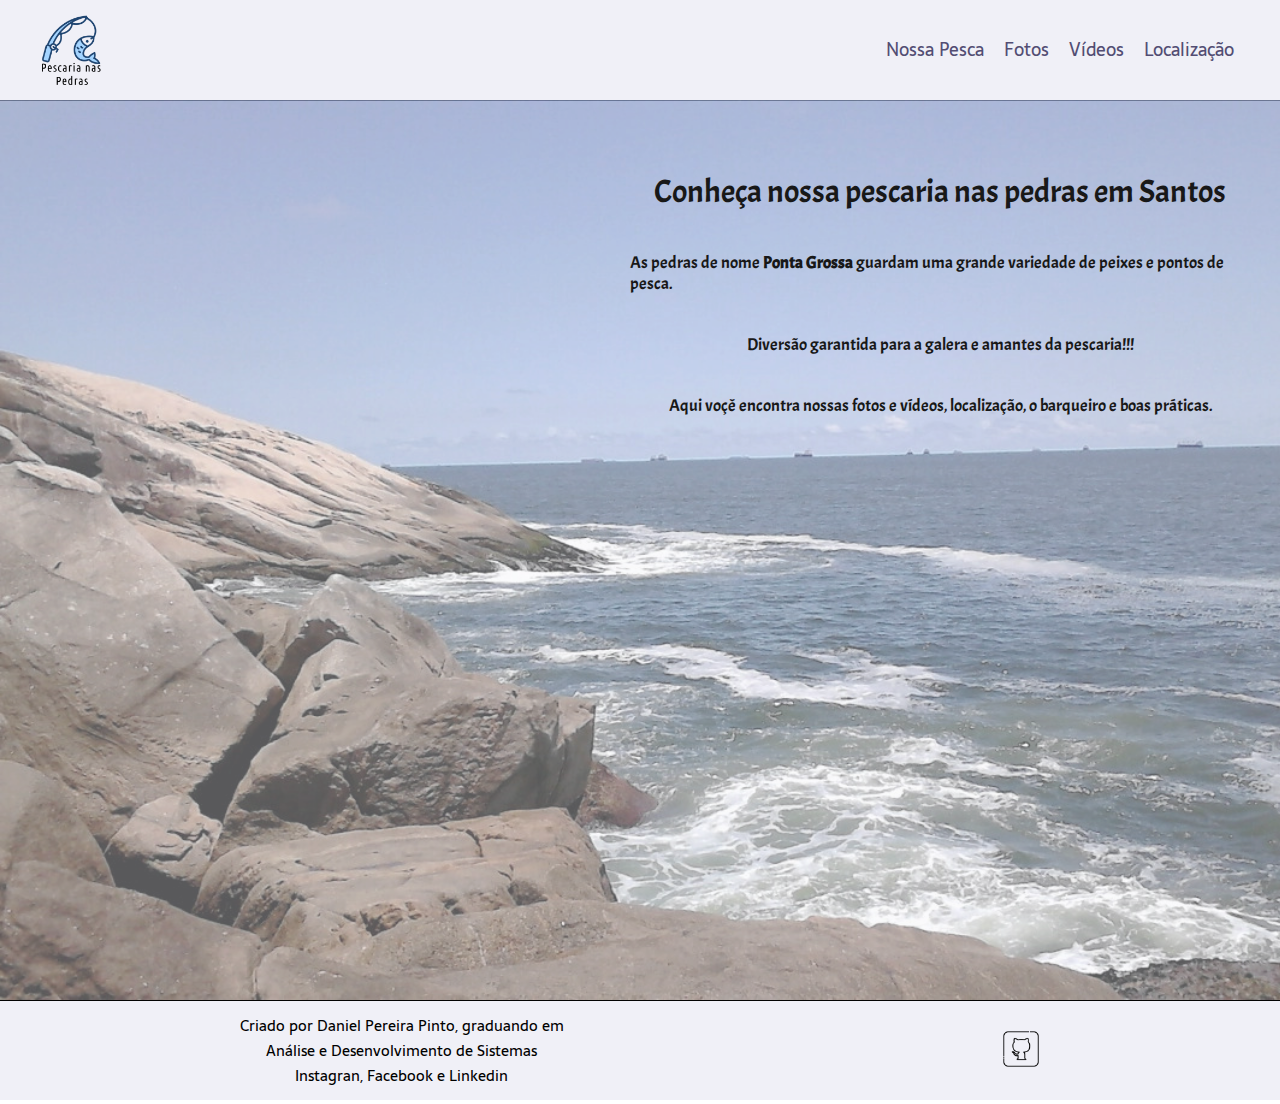
<file: index.html>
<!DOCTYPE html>
<html lang="pt-BR">
<head>
    <meta charset="UTF-8">
    <meta http-equiv="X-UA-Compatible" content="IE=edge">
    <meta name="viewport" content="width=device-width, initial-scale=1.0">
    <meta name="description" content="Praticando HTML, CSS e JavaScript."/>
    <link rel="icon" href="header/icone-principal.png">
    <link href="https://fonts.googleapis.com/icon?family=Material+Icons" rel="stylesheet">
    <link rel="stylesheet" href="style.css">
    <link rel="stylesheet" href="header/style-header.css">
    <title>Pescaria nas Pedras em Santos</title>
</head>
<body>
    <header class="header">
        <img class="header__icone" src="header/icone-principal-titulo.png" alt="icone principal">
        <nav class="header__nav">
            <input type="checkbox" id="check">
		    <label for="check" class="checkbtn">
			    <i class="material-icons" style="font-size:36px">menu</i>
		    </label>
            <ul class="nav__ul">    
                <li class="nav__li"><a class="nav__a" href="nossa_pesca/index.html">Nossa Pesca</a></li>
                <li class="nav__li"><a class="nav__a" href="fotos/fotos.html">Fotos</a></li>
                <li class="nav__li"><a class="nav__a" href="videos/videos.html">Vídeos</a></li>
                <li class="nav__li"><a class="nav__a" href="localizacao/localizacao.html">Localização</a></li>
            </ul>    
        </nav>
    </header>
    <main class="main">
        <div class="main__div">
            <h1 class="main__h1">Conheça nossa pescaria nas pedras em Santos</h1> 
            <h3 class="main__h3">As pedras de nome <strong> Ponta Grossa </strong>  guardam uma grande variedade de peixes e pontos de pesca.</h3>
            <h3 class="main__h3">Diversão garantida para a galera e amantes da pescaria!!!</h3>
            <h3 class="main__h3">Aqui voçê encontra nossas fotos e vídeos, localização, o barqueiro e boas práticas.</h3>
        </div>
    </main>
    <footer>
        <iframe class="iframe__footer" src="footer/footer.html" frameborder="0"></iframe>
    </footer>
</body>
</html>
</file>
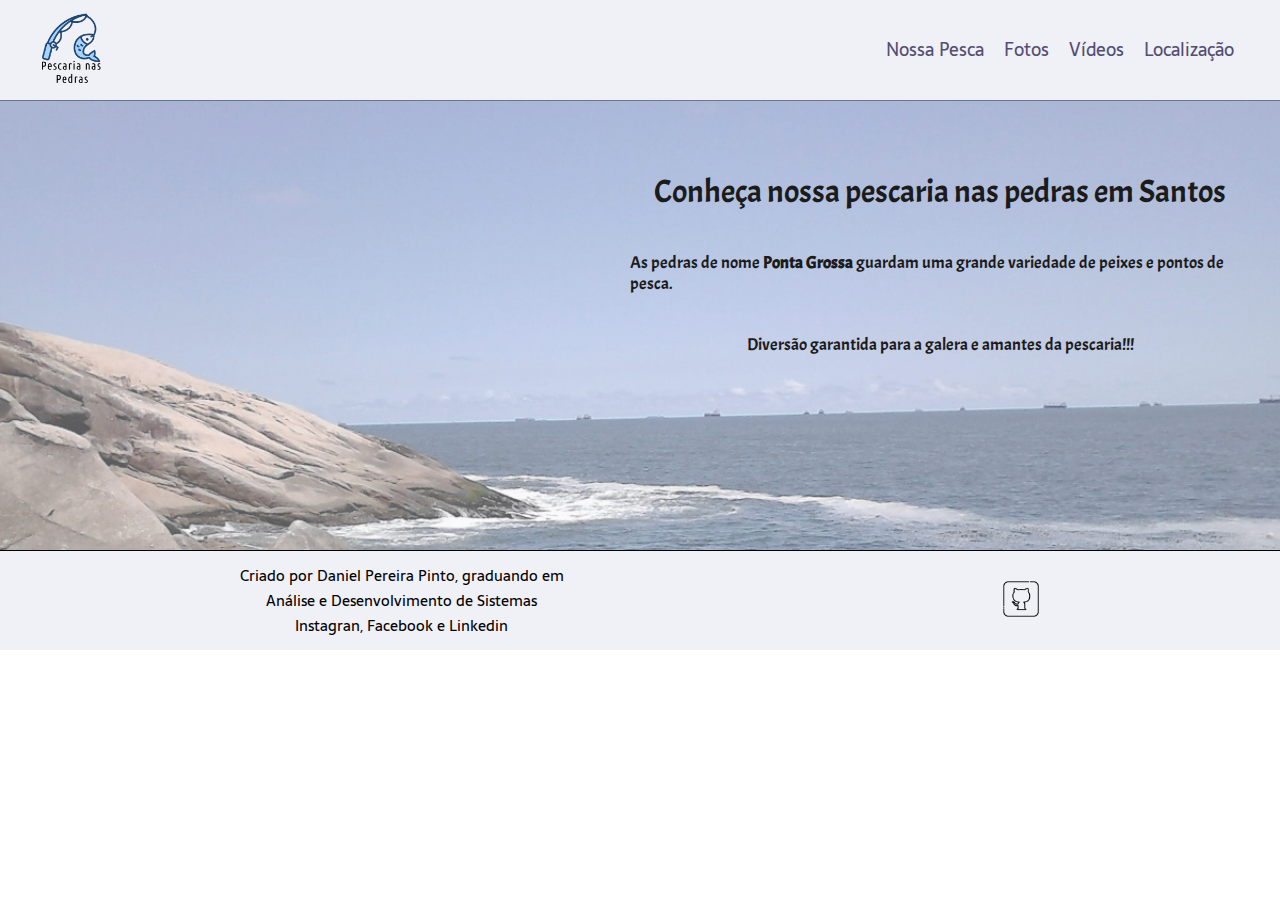
<file: index/index.html>
<!DOCTYPE html>
<html lang="pt-BR">
<head>
    <meta charset="UTF-8">
    <meta http-equiv="X-UA-Compatible" content="IE=edge">
    <meta name="viewport" content="width=device-width, initial-scale=1.0">
    <meta name="description" content="Praticando HTML, CSS e JavaScript."/>
    <link rel="icon" href="../header/icone_principal.png">
    <link href="https://fonts.googleapis.com/icon?family=Material+Icons" rel="stylesheet">
    <link rel="stylesheet" href="style.css">
    <link rel="stylesheet" href="../header/style_header.css">
    <title>Pescaria nas Pedras em Santos</title>
</head>
<body>
    <header class="header">
        <a href="index.html" target="_parent">
            <img class="header__icone" src="../header/icone_principal_titulo.png" alt="icone principal">
        </a>
        <nav class="header__nav">
            <input type="checkbox" id="check">
		    <label for="check" class="checkbtn">
			    <i class="material-icons" style="font-size:36px">menu</i>
		    </label>
            <ul>    
                <li><a class="nav__a" href="../nossa_pesca/index.html">Nossa Pesca</a></li>
                <li><a class="nav__a" href="../fotos/fotos.html">Fotos</a></li>
                <li><a class="nav__a" href="../videos/videos.html">Vídeos</a></li>
                <li><a class="nav__a" href="../localizacao/localizacao.html">Localização</a></li>
            </ul>    
        </nav>
    </header>
    <main class="main">
        <div class="main__div">
            <h1 class="main__h1">Conheça nossa pescaria nas pedras em Santos</h1> 
            <h3 class="main__h3">As pedras de nome <strong> Ponta Grossa </strong> guardam uma grande variedade de peixes e pontos de pesca.</h3>
            <h3 class="main__h3">Diversão garantida para a galera e amantes da pescaria!!!</h3>
        </div>
    </main>
    <footer>
        <iframe class="iframe__footer" src="../footer/footer.html" frameborder="0"></iframe>
    </footer>
</body>
</html>
</file>
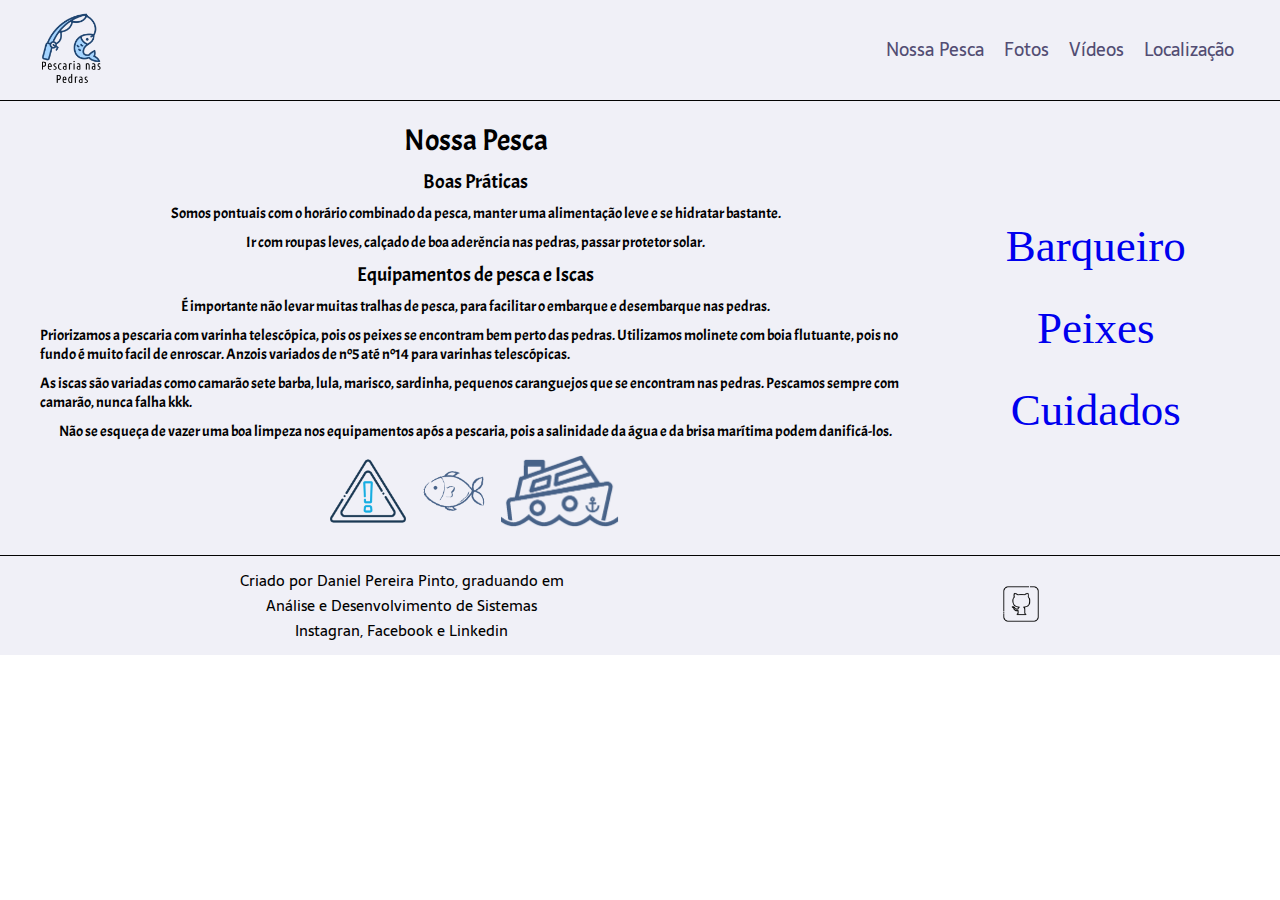
<file: nossa_pesca/index.html>
<!DOCTYPE html>
<html lang="pt-BR">
<head>
    <meta charset="UTF-8">
    <meta http-equiv="X-UA-Compatible" content="IE=edge">
    <meta name="viewport" content="width=device-width, initial-scale=1.0">
    <meta name="description" content="Apresentação da Pescaria."/>
    <link rel="icon" href="../header/icone-principal.png">
    <link href="https://fonts.googleapis.com/icon?family=Material+Icons" rel="stylesheet">
    <link rel="stylesheet" href="../header/style-header.css">
    <link rel="stylesheet" href="style.css">
    <title>Nossa Pesca</title>
</head>
<body>
    <header class="header">
        <a href="../index.html" target="_parent">
            <img class="header__icone" src="../header/icone-principal-titulo.png" alt="icone principal">
        </a>
        <nav class="header__nav">
            <input type="checkbox" id="check">
		    <label for="check" class="checkbtn">
			    <i class="material-icons" style="font-size:36px">menu</i>
		    </label>
            <ul class="nav__ul">    
                <li class="nav__li"><a class="nav__a" href="../nossa_pesca/index.html">Nossa Pesca</a></li>
                <li class="nav__li"><a class="nav__a" href="../fotos/fotos.html">Fotos</a></li>
                <li class="nav__li"><a class="nav__a" href="../videos/videos.html">Vídeos</a></li>
                <li class="nav__li"><a class="nav__a" href="../localizacao/localizacao.html">Localização</a></li>
            </ul>    
        </nav>
    </header>
    <main class="main">
        <section class="section__first"> 
            <a class="section__first--a" href="../nossa_pesca/barqueiro/barqueiro.html" target="_parent">Barqueiro</a>
            <a class="section__first--a" href="../nossa_pesca/peixes/peixes.html">Peixes</a>
            <a class="section__first--a" href="../nossa_pesca/cuidados/cuidados.html">Cuidados</a>
        </section>
        <section class="section__second">
            <h1 class="section__h1">Nossa Pesca</h1>
            <h3 class="section__h3">Boas Práticas</h3>
            <p class="p">Somos pontuais com o horário combinado da pesca,  manter uma alimentação leve e se hidratar bastante.</p>
            <p class="p">Ir com roupas leves, calçado de boa aderência nas pedras, passar protetor solar.</p>
            <h3 class="section__h3">Equipamentos de pesca e Iscas</h3>
            <p class="p">É importante não levar muitas tralhas de pesca, para facilitar o embarque e desembarque nas pedras.</p>
            <p class="p">Priorizamos a pescaria com varinha telescópica, pois os peixes se encontram bem perto das pedras. Utilizamos molinete com boia flutuante, pois no fundo é muito facil de enroscar. Anzois variados de nº5 até nº14 para varinhas telescópicas.</p>
            <p class="p">As iscas são variadas como camarão sete barba, lula, marisco, sardinha, pequenos caranguejos que se encontram nas pedras. Pescamos sempre com camarão, nunca falha kkk.</p>
            <p class="p">Não se esqueça de vazer uma boa limpeza nos equipamentos após a pescaria, pois a salinidade da água e da brisa marítima podem danificá-los. </p>
            <div class="section__second--img">
                <img class="img" src="alerta.png" alt="">
                <img class="img" src="peixe.png" alt="">
                <img class="img" src="barco.png" alt=""> 
            </div>
        </section>
    </main>
    <footer>
        <iframe class="iframe__footer" src="../footer/footer.html" frameborder="0"></iframe>
    </footer>
</body>
</html>
</file>
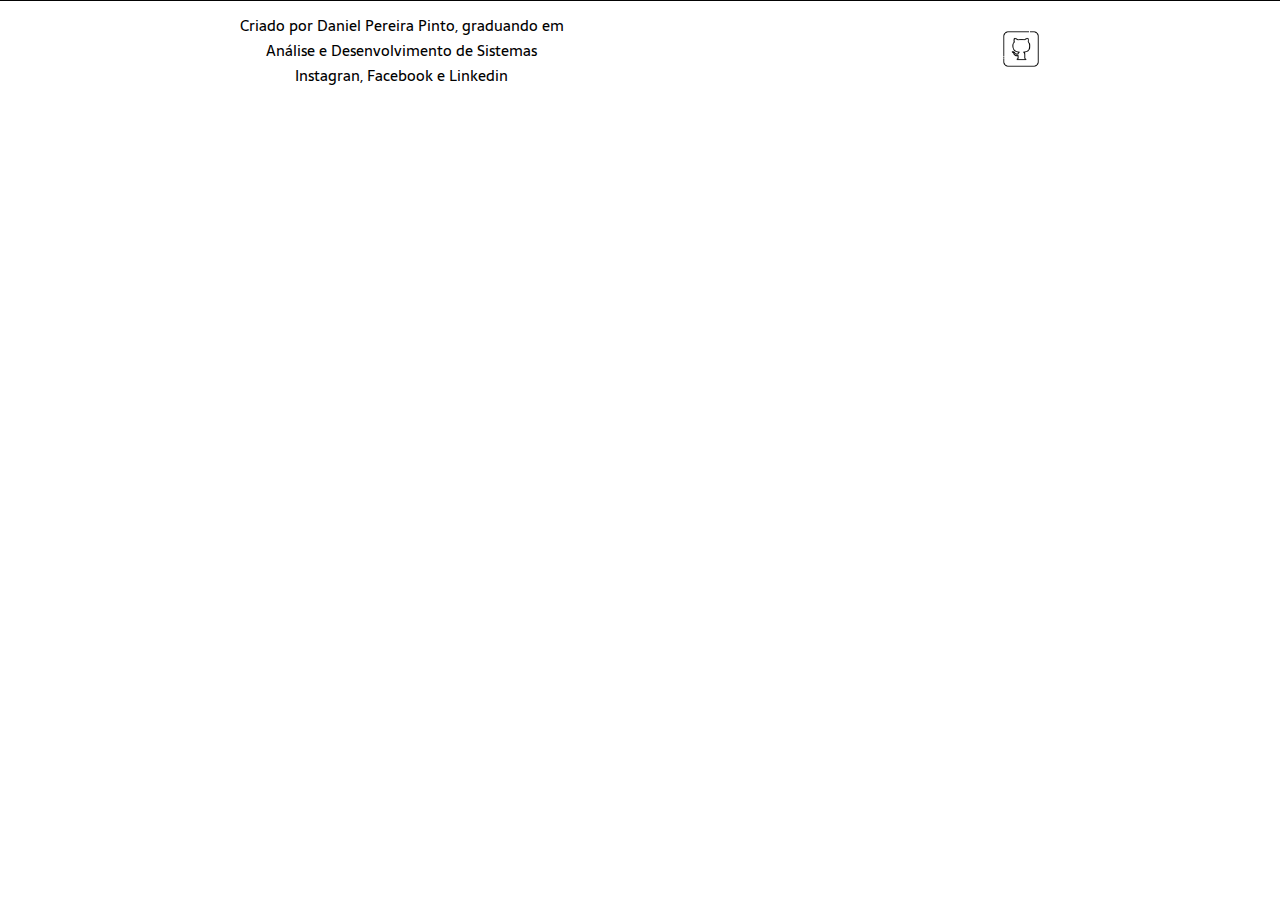
<file: footer/footer.html>
<!DOCTYPE html>
<html lang="pt-BR">
<head>
    <meta charset="UTF-8">
    <meta http-equiv="X-UA-Compatible" content="IE=edge">
    <meta name="viewport" content="width=device-width, initial-scale=1.0">
    <meta name="description" content="Rodapé"/>
    <title>Footer</title>
    <style>
        @import url('https://fonts.googleapis.com/css2?family=Righteous&family=Sarala&display=swap');
        *{
            box-sizing: border-box;
            margin: 0;
            padding: 0;
            text-decoration: none;
        }
        .footer__p, .footer__p--a{
            font-family: 'Sarala', sans-serif;
            font-weight: 400;
            font-size: 15px;
        }
        .footer { 
            align-items: center;
            border-top: 0.4px solid #030303;
            display: flex;
            flex-direction: row;
            height: 100px;
            justify-content: space-around;
            padding: 21px;
            width: 100%;
        }
        .footer__div {
            align-items: center;
            display: flex;
            flex-direction: column;
        }
        .footer__p--a{
            color: #000000;
        }
        .footer__icone {
            height: 40px;
        }
        @media (max-width:782px){
            .footer__icone {
                height: 30px;
            }
            .footer__p, .footer__p--a{
                font-size: 12px;
            }
        }
        @media (max-width:634px){
            .footer__p{
                display: flex;
                flex-wrap: wrap;   
            }
        }
        @media (max-width:400px){
            .footer__p, .footer__p--a{
                font-size: 12px;
            }
        }
        @media (max-width:367px){
            .footer__p{
                display: none;
            }
            .footer{
                padding: 15px 5px 15px 5px;
            }
        }
    </style>
</head>
<body class="body">
    <footer class="footer">
        <div class="footer__div">
            <p class="footer__p">Criado por Daniel Pereira Pinto, graduando em</p>
            <p class="footer__p">Análise e Desenvolvimento de Sistemas</p>
            <p class="footer__p--a"><a class="footer__p--a" href="https://www.instagram.com/daniel.2p/" target="_blank">Instagran,</a> 
            <a class="footer__p--a" href="https://www.facebook.com/daniell2p" target="_blank">Facebook</a> e
            <a class="footer__p--a" href="https://www.linkedin.com/in/daniel-pereira-3b7007183/" target="_blank">Linkedin</a></p>
        </div> 
        <a href="https://github.com/DanielPereiraPinto" target="_blank">
            <img class="footer__icone" src="icone-github.png" alt="icone github">
        </a>
    </footer>
</body>
</html>
</file>
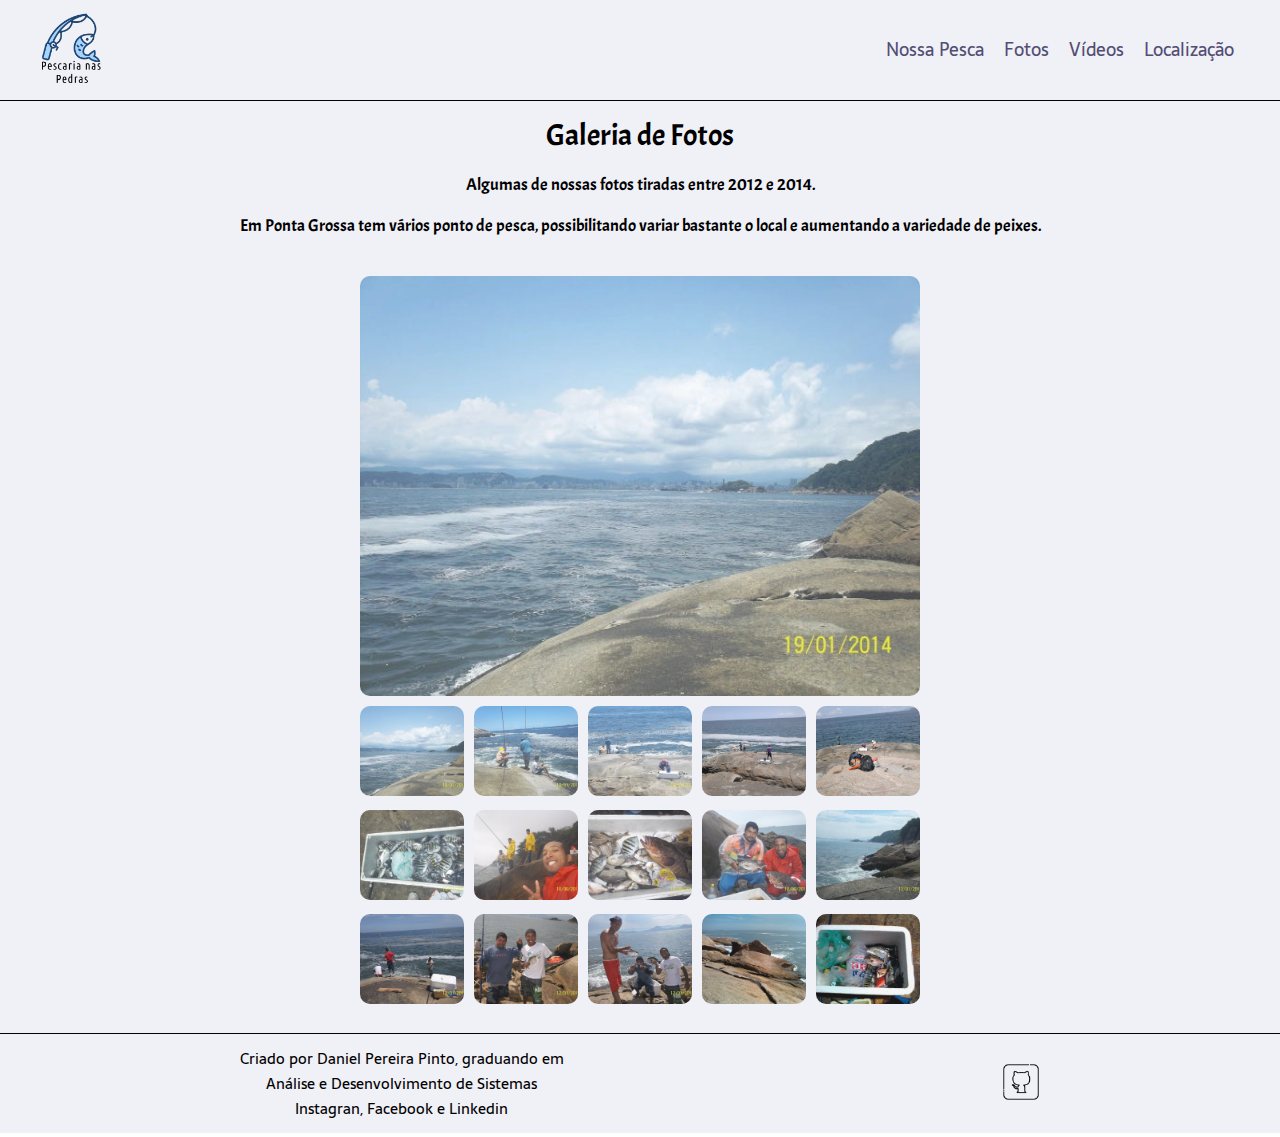
<file: fotos/fotos.html>
<!DOCTYPE html>
<html lang="pt-BR">
<head>
    <meta charset="UTF-8">
    <meta http-equiv="X-UA-Compatible" content="IE=edge">
    <meta name="viewport" content="width=device-width, initial-scale=1.0">
    <meta name="description" content="Fotos da Pescaria."/>
    <link rel="icon" href="../header/icone-principal.png">
    <link href="https://fonts.googleapis.com/icon?family=Material+Icons" rel="stylesheet">
    <link rel="stylesheet" href="style-fotos.css"/>
    <link rel="stylesheet" href="../header/style-header.css">
    <title>Fotos</title>
</head>
<body>
    <header class="header">
        <a href="../index.html" target="_parent">
            <img class="header__icone" src="../header/icone-principal-titulo.png" alt="icone principal">
        </a>
        <nav class="header__nav">
            <input type="checkbox" id="check">
		    <label for="check" class="checkbtn">
			    <i class="material-icons" style="font-size:36px">menu</i>
		    </label>
            <ul class="nav__ul">    
                <li class="nav__li"><a class="nav__a" href="../nossa_pesca/index.html">Nossa Pesca</a></li>
                <li class="nav__li"><a class="nav__a" href="../fotos/fotos.html">Fotos</a></li>
                <li class="nav__li"><a class="nav__a" href="../videos/videos.html">Vídeos</a></li>
                <li class="nav__li"><a class="nav__a" href="../localizacao/localizacao.html">Localização</a></li>
            </ul>    
        </nav>
    </header>
    <div class="container">
        <h1 class="h1">Galeria de Fotos</h1>
        <h5 class="h5">Algumas de nossas fotos tiradas entre 2012 e 2014.</h5>
        <h5 class="h5">Em Ponta Grossa tem vários ponto de pesca, possibilitando variar bastante o local e aumentando a variedade de peixes.</h5>
        <div class="container__gallery">
            <div class="gallery">
                <input type="radio" name="controls" id="c1" checked>
                <img src="../fotos/img/pedras01.jpg" id="i1" class="galleryImage"/>
                <input type="radio" name="controls" id="c2">
                <img src="../fotos/img/pedras02.jpg" id="i2" class="galleryImage"/>
                <input type="radio" name="controls" id="c3">
                <img src="../fotos/img/pedras03.jpg" id="i3" class="galleryImage"/>
                <input type="radio" name="controls" id="c5">
                <img src="../fotos/img/pedras05.jpg" id="i5" class="galleryImage"/>
                <input type="radio" name="controls" id="c6">
                <img src="../fotos/img/pedras06.jpg" id="i6" class="galleryImage"/>
                <input type="radio" name="controls" id="c7">
                <img src="../fotos/img/pedras07.jpg" id="i7" class="galleryImage"/>
                <input type="radio" name="controls" id="c8">
                <img src="../fotos/img/pedras08.jpg" id="i8" class="galleryImage"/>
                <input type="radio" name="controls" id="c10">
                <img src="../fotos/img/pedras10.jpg" id="i10" class="galleryImage"/>
                <input type="radio" name="controls" id="c11">
                <img src="../fotos/img/pedras11.jpg" id="i11" class="galleryImage"/>
                <input type="radio" name="controls" id="c12">
                <img src="../fotos/img/pedras12.jpg" id="i12" class="galleryImage"/>
                <input type="radio" name="controls" id="c13">
                <img src="../fotos/img/pedras13.jpg" id="i13" class="galleryImage"/>
                <input type="radio" name="controls" id="c14">
                <img src="../fotos/img/pedras14.jpg" id="i14" class="galleryImage"/>
                <input type="radio" name="controls" id="c15">
                <img src="../fotos/img/pedras15.jpg" id="i15" class="galleryImage"/>
                <input type="radio" name="controls" id="c16">
                <img src="../fotos/img/pedras16.jpg" id="i16" class="galleryImage"/>
                <input type="radio" name="controls" id="c17">
                <img src="../fotos/img/pedras17.jpg" id="i17" class="galleryImage"/>
            </div>
            <div class="thumbnails">
                <label class="thumbnailImage" for="c1">
                    <img src="../fotos/img/pedras01.jpg">
                </label>
                <label class="thumbnailImage" for="c2">
                    <img src="../fotos/img/pedras02.jpg">
                </label>
                <label class="thumbnailImage" for="c3">
                    <img src="../fotos/img/pedras03.jpg">
                </label>
                <label class="thumbnailImage" for="c5">
                    <img src="../fotos/img/pedras05.jpg">
                </label>
                <label class="thumbnailImage" for="c6">
                    <img src="../fotos/img/pedras06.jpg">
                </label>
            </div>    
            <div class="thumbnails">
                <label class="thumbnailImage" for="c7">
                    <img src="../fotos/img/pedras07.jpg">
                </label>
                <label class="thumbnailImage" for="c8">
                    <img src="../fotos/img/pedras08.jpg">
                </label>
                <label class="thumbnailImage" for="c10">
                    <img src="../fotos/img/pedras10.jpg">
                </label>
                <label class="thumbnailImage" for="c11">
                    <img src="../fotos/img/pedras11.jpg">
                </label>
                <label class="thumbnailImage" for="c12">
                    <img src="../fotos/img/pedras12.jpg">
                </label>
            </div>
            <div class="thumbnails">
                <label class="thumbnailImage" for="c13">
                    <img src="../fotos/img/pedras13.jpg">
                </label>
                <label class="thumbnailImage" for="c14">
                    <img src="../fotos/img/pedras14.jpg">
                </label>
                <label class="thumbnailImage" for="c15">
                    <img src="../fotos/img/pedras15.jpg">
                </label>
                <label class="thumbnailImage" for="c16">
                    <img src="../fotos/img/pedras16.jpg">
                </label>
                <label class="thumbnailImage" for="c17">
                    <img src="../fotos/img/pedras17.jpg">
                </label>
            </div>
        </div>
    </div>
    <footer>
        <iframe class="iframe__footer" src="../footer/footer.html" frameborder="0"></iframe>
    </footer>
</body>
</html>
</file>
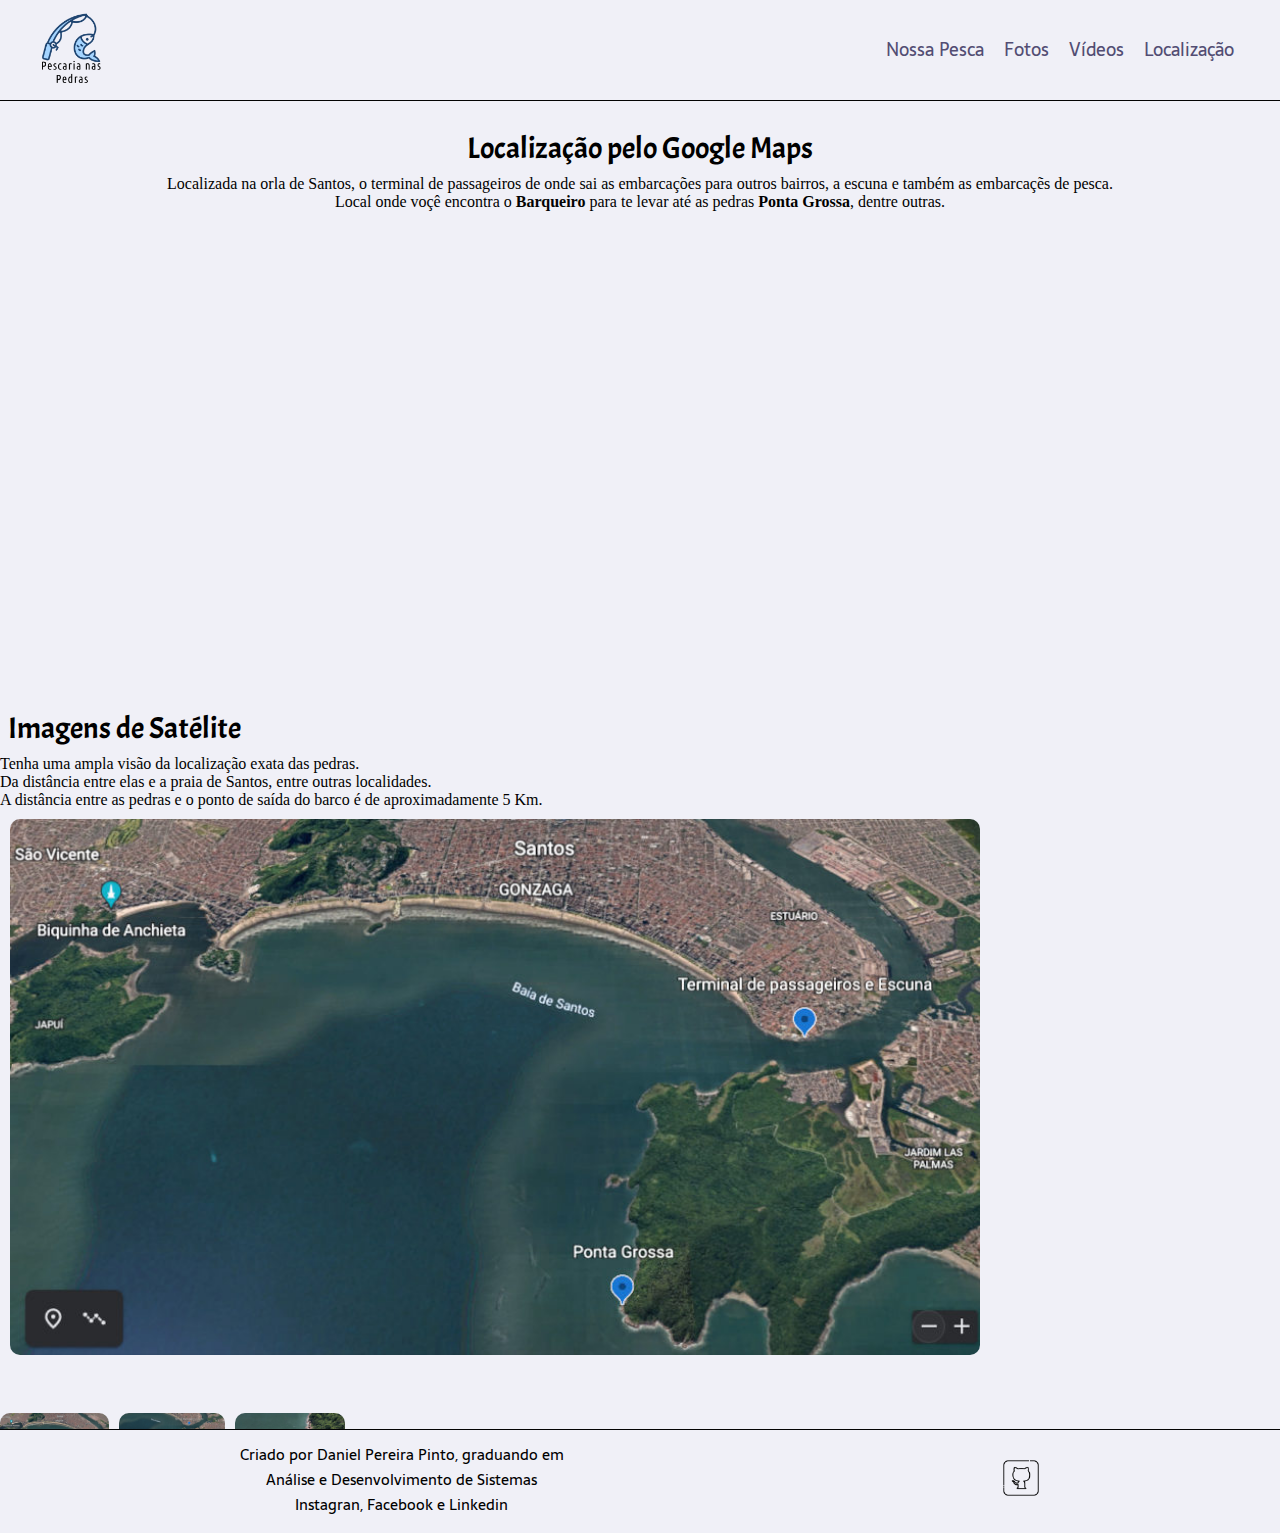
<file: localizacao/localizacao.html>
<!DOCTYPE html>
<html lang="pt-BR">
<head>
    <meta charset="UTF-8">
    <meta http-equiv="X-UA-Compatible" content="IE=edge">
    <meta name="viewport" content="width=device-width, initial-scale=1.0">
    <meta name="description" content="Localização da Pescaria."/>
    <link rel="icon" href="../header/icone-principal.png">
    <link href="https://fonts.googleapis.com/icon?family=Material+Icons" rel="stylesheet">
    <link rel="stylesheet" href="../header/style-header.css">
    <link rel="stylesheet" href="localiz-style.css">
    <title>Localização</title>
</head>
<body>
    <header class="header">
        <a href="../index.html" target="_parent">
            <img class="header__icone" src="../header/icone-principal-titulo.png" alt="icone principal">
        </a>
        <nav class="header__nav">
            <input type="checkbox" id="check">
		    <label for="check" class="checkbtn">
			    <i class="material-icons" style="font-size:36px">menu</i>
		    </label>
            <ul class="nav__ul">    
                <li class="nav__li"><a class="nav__a" href="../nossa_pesca/index.html">Nossa Pesca</a></li>
                <li class="nav__li"><a class="nav__a" href="../fotos/fotos.html">Fotos</a></li>
                <li class="nav__li"><a class="nav__a" href="../videos/videos.html">Vídeos</a></li>
                <li class="nav__li"><a class="nav__a" href="../localizacao/localizacao.html">Localização</a></li>
            </ul>    
        </nav>
    </header>
    <div class="maps">
        <h1 class="h1">Localização pelo Google Maps</h1>
        <p class="p">Localizada na orla de Santos, o terminal de passageiros de onde sai as embarcações para outros bairros, a escuna e também as embarcaçẽs de pesca.</p>
        <p class="p">Local onde voçê encontra o <a href="../nossa_pesca/index.html"><b>Barqueiro</b></a> para te levar até as pedras <b>Ponta Grossa</b>, dentre outras.</p>
        <iframe class="maps__iframe" src="https://www.google.com/maps/embed?pb=!4v1646691719037!6m8!1m7!1sZ3A7jN3lTZEbSV-WW6eNKA!2m2!1d-23.99135878742691!2d-46.3029300707026!3f172.53895172697548!4f-4.6949981034277215!5f0.7820865974627469" width="700" height="450" style="border: 0;" allowfullscreen="" loading="lazy"></iframe>
    </div>
    <div class="container">
        <div class="container__gallery">
            <h1 class="h1">Imagens de Satélite</h1>
            <p class="p">Tenha uma ampla visão da localização exata das pedras.</p> 
            <p class="p">Da distância entre elas e a praia de Santos, entre outras localidades.</p>
            <p class="p">A distância entre as pedras e o ponto de saída do barco é de aproximadamente 5 Km.</p>
            <div class="gallery">
                <input type="radio" name="controls" id="c1" checked>
                <img src="localização01.jpg" id="i1" class="galleryImage"/>
                <input type="radio" name="controls" id="c2">
                <img src="localização02.jpg" id="i2" class="galleryImage"/>
                <input type="radio" name="controls" id="c3">
                <img src="localização03.jpg" id="i3" class="galleryImage"/>
            </div>
            <div class="thumbnails">
                <label class="thumbnailImage" for="c1">
                    <img src="localização01.jpg">
                </label>
                <label class="thumbnailImage" for="c2">
                    <img src="localização02.jpg">
                </label>
                <label class="thumbnailImage" for="c3">
                    <img src="localização03.jpg">
                </label>
            </div> 
        </div>
    </div>
<footer>
    <iframe class="iframe__footer" src="../footer/footer.html" frameborder="0"></iframe>
</footer>
</body>
</html>
</file>
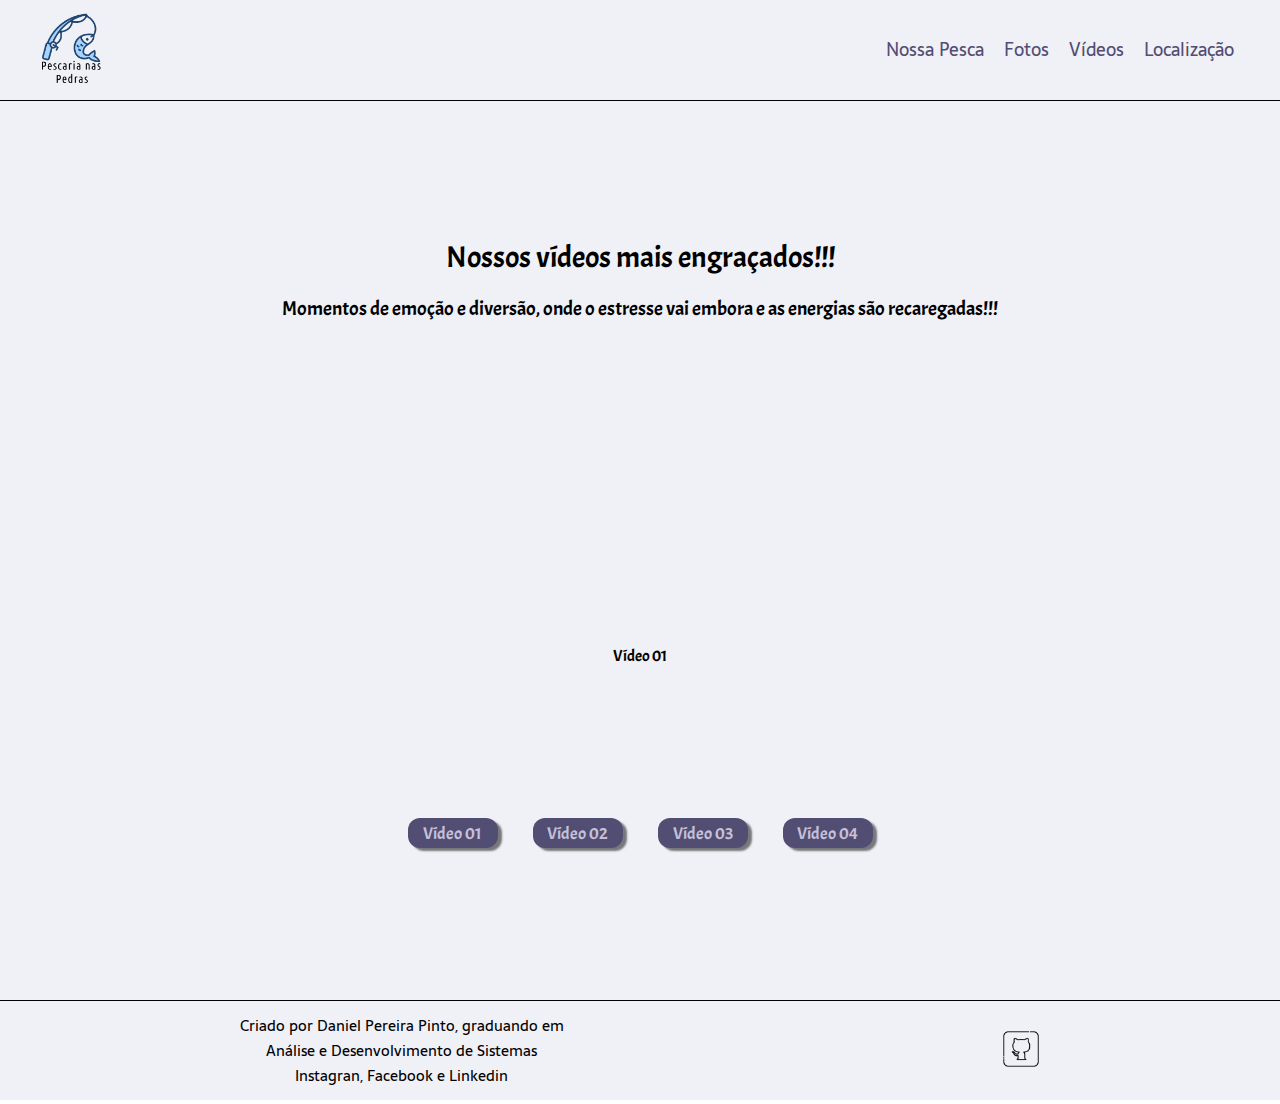
<file: videos/videos.html>
<!DOCTYPE html>
<html lang="pt-BR">
<head>
    <meta charset="UTF-8">
    <meta http-equiv="X-UA-Compatible" content="IE=edge">
    <meta name="viewport" content="width=device-width, initial-scale=1.0">
    <meta name="description" content="Videos da Pescaria."/>
    <link rel="icon" href="../header/icone-principal.png">
    <link href="https://fonts.googleapis.com/icon?family=Material+Icons" rel="stylesheet">
    <link rel="stylesheet" href="../header/style-header.css">
    <link rel="stylesheet" href="videos-style.css">
    <title>Videos</title>
</head>
<body>
    <header class="header">
        <a href="../index.html" target="_parent">
            <img class="header__icone" src="../header/icone-principal-titulo.png" alt="icone principal">
        </a>
        <nav class="header__nav">
            <input type="checkbox" id="check">
		    <label for="check" class="checkbtn">
			    <i class="material-icons" style="font-size:36px">menu</i>
		    </label>
            <ul class="nav__ul">    
                <li class="nav__li"><a class="nav__a" href="../nossa_pesca/index.html">Nossa Pesca</a></li>
                <li class="nav__li"><a class="nav__a" href="../fotos/fotos.html">Fotos</a></li>
                <li class="nav__li"><a class="nav__a" href="../videos/videos.html">Vídeos</a></li>
                <li class="nav__li"><a class="nav__a" href="../localizacao/localizacao.html">Localização</a></li>
            </ul>    
        </nav>
    </header>
    <main class="main">
        <section class="section__first">
            <h1 class="main__h1">Nossos vídeos mais engraçados!!!</h1>
            <h4 class="main__h4">Momentos de emoção e diversão, onde o estresse vai embora e as energias são recaregadas!!!</h4>
            <div class="video">
                <iframe class="video__iframe" width="560" height="315" src="https://www.youtube.com/embed/OixE2qB2s1U" title="YouTube video player" frameborder="0" allow="accelerometer; autoplay; clipboard-write; encrypted-media; gyroscope; picture-in-picture" allowfullscreen></iframe>
                <h4 class="title"> Vídeo 01</h4>
            </div>
        </section>
        <div class="section__second">
            <div class="video__list">
                <div class="vid">
                    <iframe class="iframe" width="560" height="315" src="https://www.youtube.com/embed/OixE2qB2s1U" title="YouTube video player" frameborder="0" allow="accelerometer; autoplay; clipboard-write; encrypted-media; gyroscope; picture-in-picture" allowfullscreen></iframe>
                    <button class="button">Vídeo 01</button>
                </div>
                <div class="vid">
                    <iframe class="iframe" width="560" height="315" src="https://www.youtube.com/embed/HBzM6EK1M5c" title="YouTube video player" frameborder="0"  allow="accelerometer; autoplay; clipboard-write; muted;encrypted-media; gyroscope; picture-in-picture" allowfullscreen></iframe>
                    <button class="button">Vídeo 02</button>
                </div>
                <div class="vid">
                    <iframe class="iframe" width="560" height="315" src="https://www.youtube.com/embed/Kp9xtolyuPM" title="YouTube video player" frameborder="0" allow="accelerometer; autoplay; clipboard-write; encrypted-media; gyroscope; picture-in-picture" allowfullscreen></iframe>
                    <button class="button">Vídeo 03</button>
                </div>
                <div class="vid">
                    <iframe class="iframe"  width="560" height="315" src="https://www.youtube.com/embed/iy8LOpzObvo" title="YouTube video player" frameborder="0" allow="accelerometer; autoplay; clipboard-write; encrypted-media; gyroscope; picture-in-picture" allowfullscreen></iframe>
                    <button class="button">Vídeo 04</button>
                </div>
            </div>
        </div>
    </main>
    <script>
        let listVideo = document.querySelectorAll('.video__list .vid');
        let mainVideo = document.querySelector('.section__first iframe');
        let title = document.querySelector('.section__first .title');
        listVideo.forEach (iframe =>{
            iframe.onclick = ()=>{
                listVideo.forEach(vid => vid.classList.remove('active'));
                iframe.classList.add('active');
                if(iframe.classList.contains('active')){
                    let src = iframe.children[0].getAttribute('src');
                    mainVideo.src = src;
                    let text = iframe.children[1].innerHTML;
                    title.innerHTML = text;
                };
            };
        });
    </script>
    <footer>
        <iframe class="iframe__footer" src="../footer/footer.html" frameborder="0"></iframe>
    </footer>
</body>
</html>
</file>
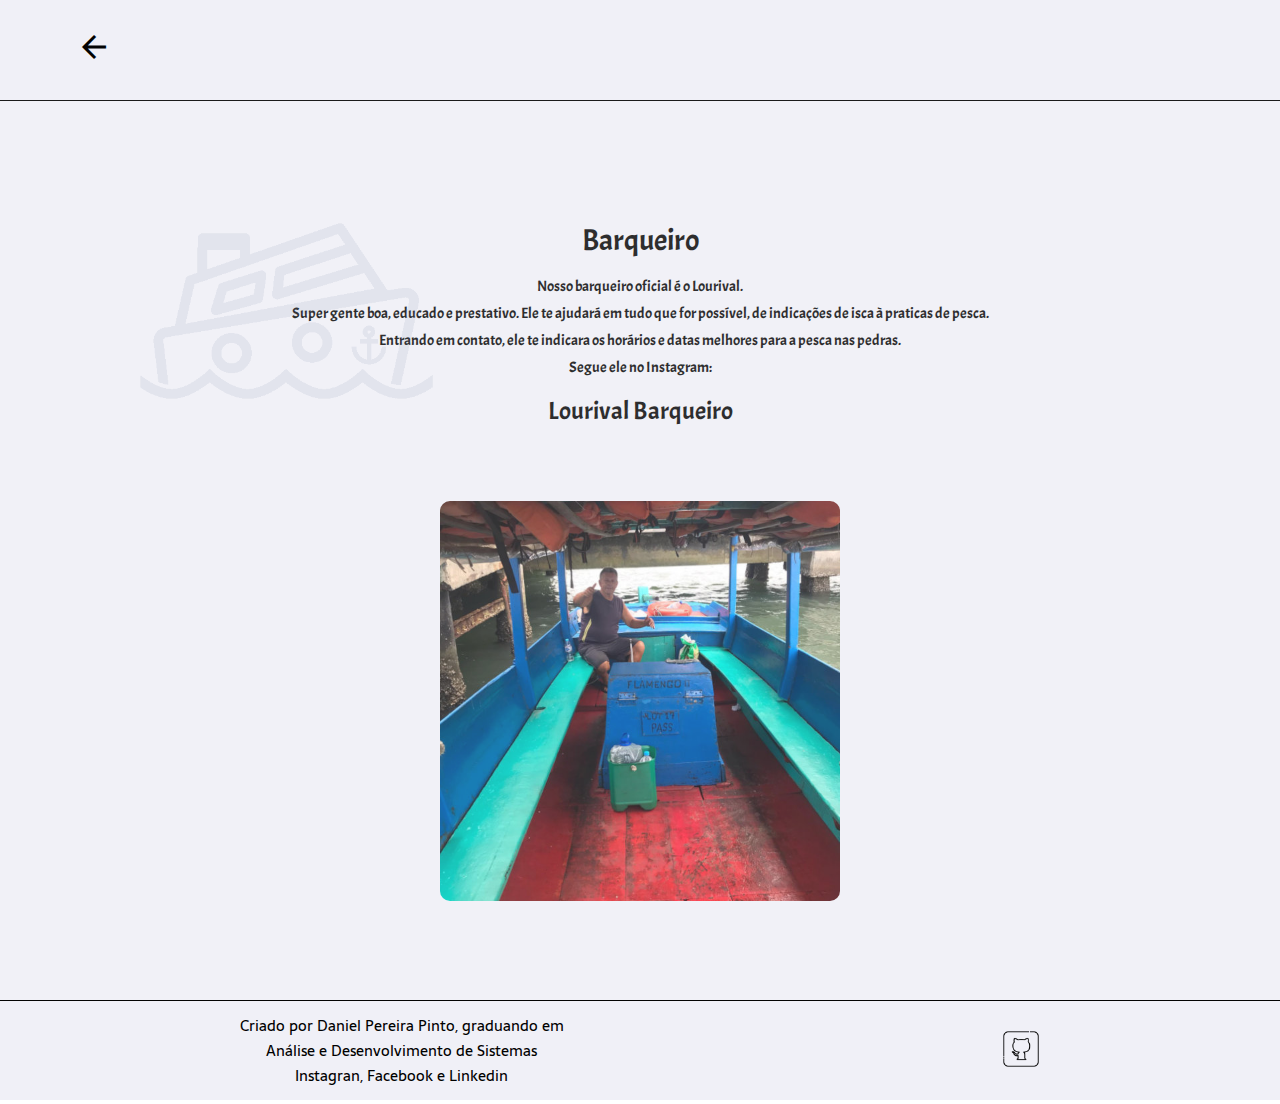
<file: nossa_pesca/barqueiro/barqueiro.html>
<!DOCTYPE html>
<html lang="pt-BR">
<head>
    <meta charset="UTF-8">
    <meta http-equiv="X-UA-Compatible" content="IE=edge">
    <meta name="viewport" content="width=device-width, initial-scale=1.0">
    <meta name="description" content="Informações sobre o barqueiro."/>
    <link href="https://fonts.googleapis.com/icon?family=Material+Icons" rel="stylesheet">
    <link rel="icon" href="../../header/icone-principal.png">
    <link rel="stylesheet" href="../../header/style-header.css">
    <link rel="stylesheet" href="barqueiro-style.css">
    <title>Barqueiro</title>
</head>
<body>
    <header class="header">
        <a class="header__a" href="../index.html">
            <i class="material-icons" style="font-size:36px">arrow_back</i>
        </a>
    </header>
    <main class="main">
        <div class="main__div">
            <h1 class="h1">Barqueiro</h1>
            <p class="p">Nosso barqueiro oficial é o Lourival.</p>
            <p class="p">Super gente boa, educado e prestativo. Ele te ajudará em tudo que for possível, de indicações de isca à praticas de pesca.</p>
            <p class="p">Entrando em contato, ele te indicara os horários e datas melhores para a pesca nas pedras.</p>
            <p class="p">Segue ele no Instagram:</p>
            <a class="main__div--a" href="https://www.instagram.com/barco_lourival/" target="_blank">Lourival Barqueiro</a>
        </div>
        <div class="main__div--img">
            <img class="img" src="barqueiro.jpg">
        </div>
    </main>
    
    <footer>
        <iframe class="iframe__footer" src="../../footer/footer.html" frameborder="0"></iframe>
    </footer>
</body>
</html>
</file>
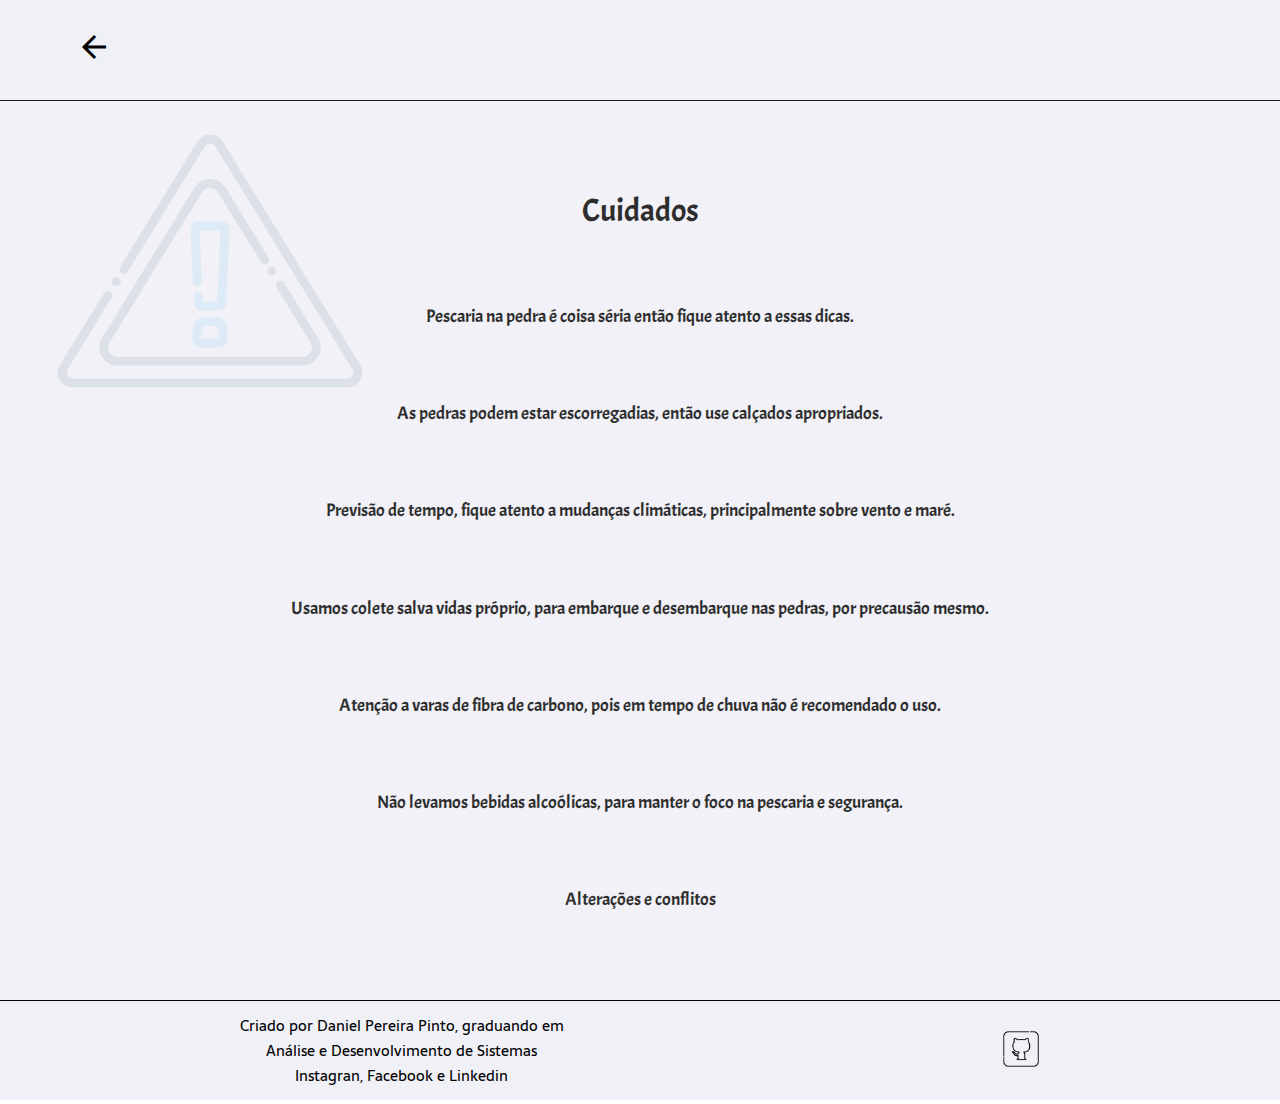
<file: nossa_pesca/cuidados/cuidados.html>
<!DOCTYPE html>
<html lang="pt-BR">
<head>
    <meta charset="UTF-8">
    <meta http-equiv="X-UA-Compatible" content="IE=edge">
    <meta name="viewport" content="width=device-width, initial-scale=1.0">
    <meta name="description" content="Cuidados a serem seguidos."/>
    <link href="https://fonts.googleapis.com/icon?family=Material+Icons" rel="stylesheet">
    <link rel="icon" href="../../header/icone-principal.png">
    <link rel="stylesheet" href="../../header/style-header.css">
    <link rel="stylesheet" href="cuidados-style.css">
    <title>Cuidados</title>
</head>
<body>
    <header class="header">
        <a class="header__a" href="../index.html">
            <i class="material-icons" style="font-size:36px">arrow_back</i>
        </a>
    </header>
    <main class="main">
        <div class="main__div">
            <h1 class="h1">Cuidados</h1>
            <p class="p">Pescaria na pedra é coisa séria então fique atento a essas dicas.</p>
            <p class="p">As pedras podem estar escorregadias, então use calçados apropriados.</p>
            <p class="p">Previsão de tempo, fique atento a mudanças climáticas, principalmente sobre vento e maré.</p>
            <p class="p">Usamos colete salva vidas próprio, para embarque e desembarque nas pedras, por precausão mesmo.</p>
            <p class="p">Atenção a varas de fibra de carbono, pois em tempo de chuva não é recomendado o uso.</p>
            <p class="p">Não levamos bebidas alcoólicas, para manter o foco na pescaria e segurança.</p>
            <p class="p">Alterações e conflitos</p>
        </div>
    </main>
    <footer>
        <iframe class="iframe__footer" src="../../footer/footer.html" frameborder="0"></iframe>
    </footer>
</body>
</html>
</file>
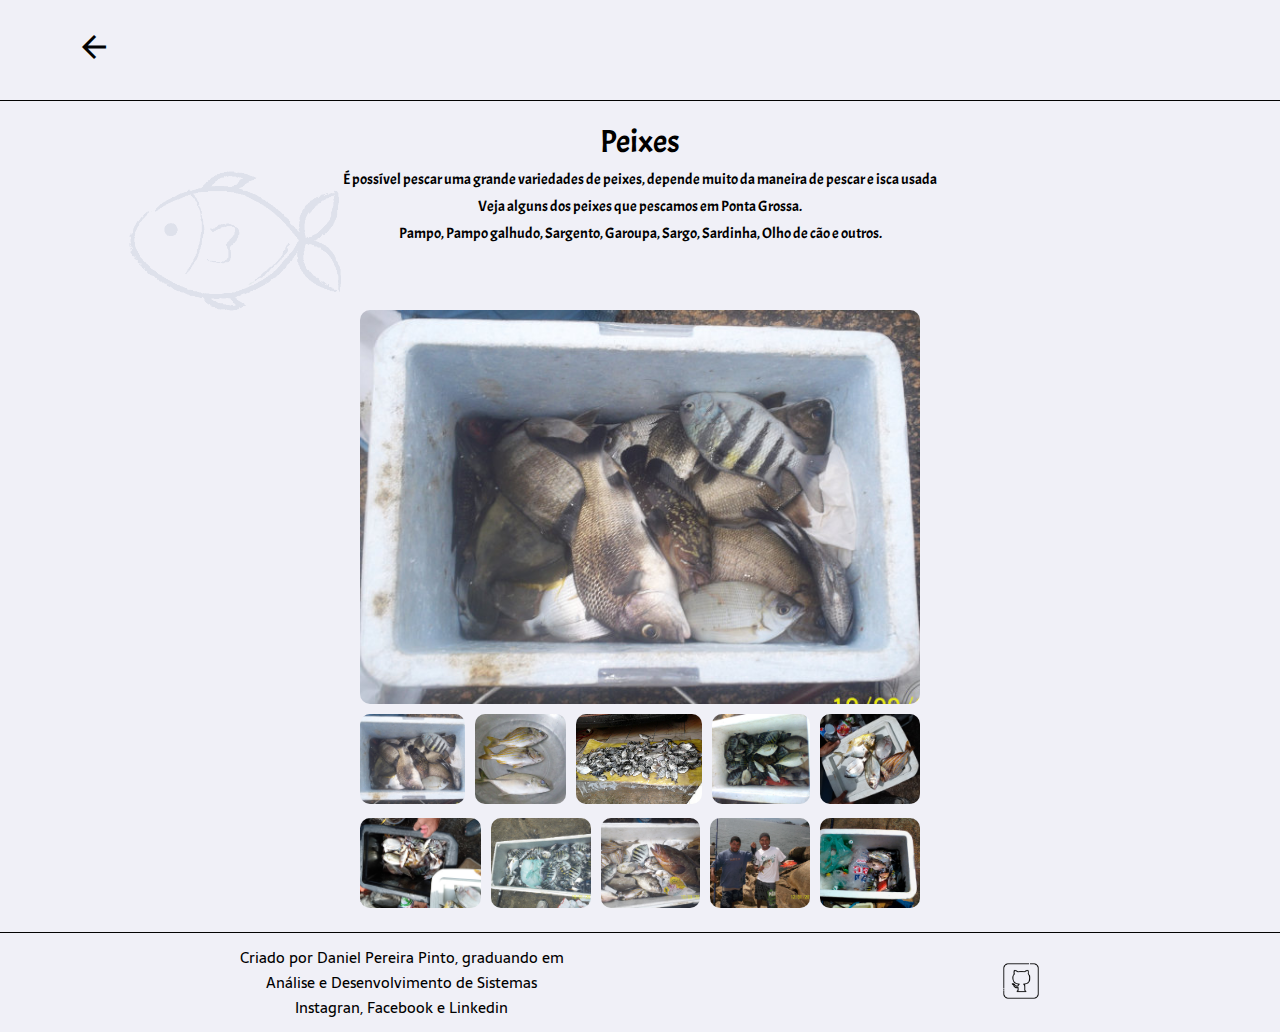
<file: nossa_pesca/peixes/peixes.html>
<!DOCTYPE html>
<html lang="pt-BR">
<head>
    <meta charset="UTF-8">
    <meta http-equiv="X-UA-Compatible" content="IE=edge">
    <meta name="viewport" content="width=device-width, initial-scale=1.0">
    <meta name="description" content="Variedade de peixes."/>
    <link href="https://fonts.googleapis.com/icon?family=Material+Icons" rel="stylesheet">
    <link rel="icon" href="../../header/icone-principal.png">
    <link rel="stylesheet" href="../../header/style-header.css">
    <link rel="stylesheet" href="peixes-style.css">
    <title>Peixes</title>
</head>
<body>
    <header class="header">
        <a class="header__a" href="../index.html">
            <i class="material-icons" style="font-size:36px">arrow_back</i>
        </a>
    </header>

    <main class="main">
        <div class="main__div">
            <h1 class="h1">Peixes</h1>
            <p class="p">É possível pescar uma grande variedades de peixes, depende muito da maneira de pescar e isca usada</p>
            <p class="p">Veja alguns dos peixes que pescamos em Ponta Grossa.</p>
            <p class="p">Pampo, Pampo galhudo, Sargento, Garoupa, Sargo, Sardinha, Olho de cão e outros.</p>
    </main>
    <div class="container">
        <div class="container__gallery">
            <div class="gallery">
                <input type="radio" name="controls" id="c1" checked>
                <img src="img/peixes1.jpg" id="i1" class="galleryImage"/>
                <input type="radio" name="controls" id="c2">
                <img src="img/peixes2.jpg" id="i2" class="galleryImage"/>
                <input type="radio" name="controls" id="c3">
                <img src="img/peixes3.jpg" id="i3" class="galleryImage"/>
                <input type="radio" name="controls" id="c4">
                <img src="img/peixes4.jpg" id="i4" class="galleryImage"/>
                <input type="radio" name="controls" id="c5">
                <img src="img/peixes5.jpg" id="i5" class="galleryImage"/>
                <input type="radio" name="controls" id="c6">
                <img src="img/peixes6.jpg" id="i6" class="galleryImage"/>
                <input type="radio" name="controls" id="c7">
                <img src="img/peixes7.jpg" id="i7" class="galleryImage"/>
                <input type="radio" name="controls" id="c8">
                <img src="img/peixes8.jpg" id="i8" class="galleryImage"/>
                <input type="radio" name="controls" id="c9">
                <img src="img/peixes9.jpg" id="i9" class="galleryImage"/>
                <input type="radio" name="controls" id="c10">
                <img src="img/peixes10.jpg" id="i10" class="galleryImage"/>
            </div>
            <div class="thumbnails">
                <label class="thumbnailImage" for="c1">
                    <img src="img/peixes1.jpg">
                </label>
                <label class="thumbnailImage" for="c2">
                    <img src="img/peixes2.jpg">
                </label>
                <label class="thumbnailImage" for="c3">
                    <img src="img/peixes3.jpg">
                </label>
                <label class="thumbnailImage" for="c4">
                    <img src="img/peixes4.jpg">
                </label>
                <label class="thumbnailImage" for="c5">
                    <img src="img/peixes5.jpg">
                </label>
            </div>
            <div class="thumbnails">
                <label class="thumbnailImage" for="c6">
                    <img src="img/peixes6.jpg">
                </label>
                <label class="thumbnailImage" for="c7">
                    <img src="img/peixes7.jpg">
                </label>
                <label class="thumbnailImage" for="c8">
                    <img src="img/peixes8.jpg">
                </label>
                <label class="thumbnailImage" for="c9">
                    <img src="img/peixes9.jpg">
                </label>
                <label class="thumbnailImage" for="c10">
                    <img src="img/peixes10.jpg">
                </label>    
            </div>
        </div>
    </div>
    <footer>
        <iframe class="iframe__footer" src="../../footer/footer.html" frameborder="0"></iframe>
    </footer>
</body>
</html>
</file>
<file: style.css>
@import url('https://fonts.googleapis.com/css2?family=Acme&family=Patrick+Hand&display=swap');
*{
    box-sizing: border-box;
    margin: 0;
    padding: 0;
    text-decoration: none;
}
html, body{
    height: 100%;
}
.main, .header, .iframe__footer{
    background-color: #f0f0f7;
}
.main {
    border-top: 0.4px solid #030303;
    display: flex;
    flex-direction: row-reverse;
    opacity: 0.9;
    height: 100%;
}
/* controla a opacidade da imagem */ 
.main::before {
    background-image: url(praia-background.jpg);
    background-repeat: no-repeat;
    background-size: cover;
    content: "";
    height: 100%;
    left: 0;
    opacity: 0.7;
    position: absolute;
    top: 100px;
    width: 100%;
    z-index: -1;
}
.main__h1, .main__h3{
    font-family: 'Acme', sans-serif;
    font-weight: 400;
}
.main__h1{
    font-size: 32px;
}
.main__h3{
    font-size: 17px;
}
.main__div {
    align-items: center;
    display: flex;
    flex-direction: column;
    float: right;
    gap: 40px;
    padding: 70px 30px 30px 30px;
    width: 680px;
}
.iframe__footer{
    bottom: 0;
    height: 100px;
    position: relative;
    width: 100%;
}
@media (max-width:633px) {
    .main__h1{
        font-size: 27px;
    }
    .main__h3{
        font-size: 16px;
    }
    .main__div{
        /* height: 520px; */
        gap: 50px;
    }
    .main{
        /* height: 520px; */
        z-index: 0;
    }
    .nav__ul{
        z-index: 1;
    }
    .main::before {
        /* height: 520px; */
        opacity: 0.6;
    }    
}
</file>
<file: header/style-header.css>
@import url('https://fonts.googleapis.com/css2?family=Righteous&family=Sarala&display=swap');
*{
    box-sizing: border-box;
    margin: 0;
    list-style: none;
}   
.header {
    align-items: center;
    display: flex;
    flex-direction: row;
    height: 100px;
    justify-content: space-between;
    padding: 18px;
    width: 100%;
}
.header__icone {
    height: 70px;
    margin-left: 20px;
}
.nav__a {
    color: #524d73;
    font-family: 'Sarala', sans-serif;
    font-size: 18px;
    font-weight: 400;
}
.nav__a:hover{
    font-weight: bold;
}
.nav__ul {
    float: right;
    margin-right: 20px;
}
.nav__li, .material-icons {
    display: inline-block;
    line-height: 30px;
    margin: 0 8px;
}
.checkbtn {
    color: #000000;
    cursor: pointer;
    display: none;
    float: right;
    font-size: 30px;
    line-height: 80px;
    margin-right: 20px;
}
#check {
    display: none;
}
@media (max-width: 516px){
    .nav__a{
        font-size: 15px;
    } 
    .header{
        padding: 15px;
    }
    .header__icone{
        height: 65px;
    }
    .header__nav {
        gap: 20px;
    }
}
@media (max-width: 453px){
    .checkbtn {
        align-items:flex-end;
        display: flex;
    }
    .nav__ul{
        background: #f0f0f7;
        border-top: 0.4px solid #030303;
        height: 280px;
        left: -100%;
        position: absolute;
        text-align: center;
        top: 100px;
        transition: all .5s;
        width: 100%;
    }
    .nav__li{
        display: block;
        line-height: 50px;
        margin: 15px ;
    }
    .nav__a {
        font-size: 20px;
    }
    #check:checked ~ ul {
        left: 0;
    }
    .nav__a:hover{
        font-weight: bold;
    }
}
</file>
<file: index/style.css>
@import url('https://fonts.googleapis.com/css2?family=Acme&family=Patrick+Hand&display=swap');
*{
    box-sizing: border-box;
    margin: 0;
    padding: 0;
    text-decoration: none;
}
.main__h1, .main__h3{
    font-family: 'Acme', sans-serif;
    font-weight: 400;
    color: #030303
}
.header{
    background-color: #f0f0f7;
}
.main {
    background-color: #f0f0f7;
    border-top: 0.4px solid #030303;
    display: flex;
    flex-direction: row-reverse;
    height: 450px;
    opacity: 0.9;
}
/* controla a opacidade da imagem */ 
.main::before {
    background-image: url(praia-background.jpg);
    background-repeat: no-repeat;
    background-size: cover;
    content: "";
    height: 450px;
    left: 0;
    opacity: 0.7;
    position: absolute;
    top: 100px;
    width: 100%;
    z-index: -1;
}
.main__div {
    align-items: center;
    display: flex;
    flex-direction: column;
    float: right;
    gap: 40px;
    height: 450px;
    padding: 70px 30px 30px 30px;
    width: 680px;
}
.main__h1{
    font-size: 32px;
}
.main__h3{
    font-size: 17px;
}
.iframe__footer{
    background-color: #f0f0f7;
    bottom: 0;
    height: 100px;
    position: relative;
    width: 100%;
}
@media (max-width:633px) {
    .main__h1{
        font-size: 24px;
    }
    .main__h3{
        font-size: 14px;
    }
    .main__div{
        gap: 40px;
    }
    .main{
        z-index: 0;
    }
    nav ul{
        z-index: 1;
    }
    .main::before {
        opacity: 0.5;
    }    
}
</file>
<file: header/style_header.css>
@import url('https://fonts.googleapis.com/css2?family=Righteous&family=Sarala&display=swap');
*{
    box-sizing: border-box;
    margin: 0;
    list-style: none;
}   
.header {
    align-items: center;
    display: flex;
    flex-direction: row;
    height: 100px;
    justify-content: space-between;
    padding: 18px;
    width: 100%;
}
.header__icone {
    height: 70px;
    margin-left: 20px;
}
.nav__a {
    color: #524d73;
    font-family: 'Sarala', sans-serif;
    font-size: 18px;
    font-weight: 400;
}
.nav__a:hover{
    font-weight: bold;
}
nav ul {
    float: right;
    margin-right: 20px;
}
nav ul li, .material-icons {
    display: inline-block;
    line-height: 30px;
    margin: 0 8px;
}
.checkbtn {
    color: #000000;
    cursor: pointer;
    display: none;
    float: right;
    font-size: 30px;
    line-height: 80px;
    margin-right: 20px;
}
#check {
    display: none;
}
@media (max-width: 516px){
    .nav__a{
        font-size: 15px;
    } 
    .header{
        padding: 15px;
    }
    .header__icone{
        height: 65px;
    }
    .header__nav {
        gap: 20px;
    }
}
@media (max-width: 453px){
    .checkbtn {
        align-items:flex-end;
        display: flex;
    }
    ul{
        background: #f0f0f7;
        border-top: 0.4px solid #030303;
        height: 280px;
        left: -100%;
        position: absolute;
        text-align: center;
        top: 100px;
        transition: all .5s;
        width: 100%;
    }
    nav ul li{
        display: block;
        line-height: 50px;
        margin: 15px ;
    }
    nav ul li a {
        font-size: 20px;
    }
    #check:checked ~ ul {
        left: 0;
    }
    .nav__a:hover{
        font-weight: bold;
    }
}
</file>
<file: nossa_pesca/style.css>
@import url('https://fonts.googleapis.com/css2?family=Acme&family=Patrick+Hand&display=swap');
*{
    box-sizing: border-box;
    margin: 0;
    padding: 0;
    text-decoration: none;
}
.main, .header, .iframe__footer{
    background-color: #f0f0f7;
}
.main {
    border-top: 0.4px solid #030303;
    display: flex;
    height: auto;
    justify-content: center;
    flex-direction: row-reverse;
}
.section__first{
    width: 500px;
    font-size: 45px;
    display: flex;
    flex-direction: column;
    align-items: center;
    justify-content: center;
    gap: 30px;
    padding: 20px;
    margin-right: 20px;
}
.section__second{
    display: flex;
    align-items: center;
    align-content: center;
    flex-direction: column;
    padding: 20px;
    gap: 10px;
    margin-left: 20px;
}
.section__h1, .section__h3,.section__p,.section__a ,p{
    font-family: 'Acme', sans-serif;
    font-weight: 400;
    color: #000000;
}
.section__a:hover{
    color: #524d73;
}
.section__h1{
    font-size: 30px;
}
.section__h3{
    font-size: 20px;
}
p{
    font-size: 15px;
}
.section__div{
    padding: 10px;
}
.img{
    height: 80px;
}
.iframe__footer{
    position: relative;
    bottom: 0;
    width: 100%;
    height: 100px;
}
@media (max-width: 650px){
    .main{
        flex-direction: column-reverse;
    }
    .section__first{
        width: auto;
        margin: 0;
    }
    .section__second{
        margin: auto;       
    }
    .section__div{
        border-bottom: 0.1px solid #030303;
    }
    p {
        font-size: 13px;
    }
}
@media (max-width: 367px){
    .img{
        height: 50px;
    }
    .section__first{
        font-size: 30px;
    }
}
</file>
<file: fotos/style-fotos.css>
@import url('https://fonts.googleapis.com/css2?family=Acme&family=Patrick+Hand&display=swap');
*{
    box-sizing: border-box;
    margin: 0;
    padding: 0;
    text-decoration: none;
}
.container, .header, .iframe__footer{
    background-color: #f0f0f7;
}
.h1, .h5{
    font-family: 'Acme', sans-serif;
    font-weight: 400;
    margin: 10px;
}
.h1{
    font-size: 30px; 
}
.h5{
    font-size: 17px; 
}
.container{
    align-items: center;
    border-top: 0.4px solid #030303;
    display: flex;
    flex-direction: column;
    padding: 5px;
    width: 100%;
}
img{
    border-radius: 10px;
}
.container__gallery{
    align-items: center;
    display: flex;
    flex-direction: column;
    justify-content: space-between;
    margin: 0 auto;
    padding: 20px;
    position: relative;
    width: 600px;
    opacity: 0.9;
}
.gallery{
    align-items: center;
    display: flex;
    height: auto;
    justify-content: center;
    margin-top: 10px;
    position: relative;
    width: 100%;
}
.gallery input{
    display: none;
}
.gallery > img:first-of-type{
    display: flex;
    left: 0;
    position: relative;
    top: 0;
    z-index: 10;
}
.galleryImage{
    height: 100%;
    left: 0;
    object-fit: cover;
    opacity: 0;
    overflow: hidden;
    position: absolute;
    top: 0;
    transition: opacity 0.25s ease-out;
    width: 100%;
}
.thumbnails{
    align-items: center;
    display: flex;
    flex-direction: row;
    height: 16%;
    justify-content: flex-start;
    margin-top: 10px;
    overflow-x: auto;
    overflow-y: hidden;
}
.thumbnailImage{
    cursor: pointer;
    margin: 0 5px;
}
.thumbnailImage img{
    height: 90px;
    object-fit: cover;
    width: 100%;
}
.thumbnailImage:first-child{
    margin-left: 0;
}
.thumbnailImage:last-child{
    margin-right: 0;
}
#c1:checked + #i1{
    opacity: 1;
}
#c2:checked + #i2{
    opacity: 1;
}
#c3:checked + #i3{
    opacity: 1;
}
#c5:checked + #i5{
    opacity: 1;
}
#c6:checked + #i6{
    opacity: 1;
}
#c7:checked + #i7{
    opacity: 1;
}
#c8:checked + #i8{
    opacity: 1;
}
#c10:checked + #i10{
    opacity: 1;
}
#c11:checked + #i11{
    opacity: 1;
}
#c12:checked + #i12{
    opacity: 1;
}
#c13:checked + #i13{
    opacity: 1;
}
#c14:checked + #i14{
    opacity: 1;
}
#c15:checked + #i15{
    opacity: 1;
}
#c16:checked + #i16{
    opacity: 1;
}
#c17:checked + #i17{
    opacity: 1;
}
.iframe__footer{
    bottom: 0;
    height: 100px;
    position: relative;
    width: 100%;
}
@media (max-width: 600px){
    .h1{
        font-size: 24px;
    }
    .h5{
        font-size: 14px;
    }  
    .container__gallery{
        margin: 0;
        width: 100%;
        z-index: 0;
    }
    .thumbnailImage img{
        height: 50px;
    }
}
@media (max-width: 453px){
    nav ul{
        z-index: 1;
    } 
}
</file>
<file: localizacao/localiz-style.css>
@import url('https://fonts.googleapis.com/css2?family=Acme&family=Patrick+Hand&display=swap');
*{
    background-color: #f0f0f7;
    box-sizing: border-box;
    margin: 0;
    padding: 0;
    text-decoration: none;
}
.h1, .h5{
    font-family: 'Acme', sans-serif;
    font-weight: 400;
    margin: 8px;
}
.h1{
    font-size: 30px;
}
.h5{
    font-size: 17px;
}
a{
    color: #030303;
}
.maps{
    align-items: center;
    border-top: 0.4px solid #030303;
    display: flex;
    flex-direction: column;
    justify-content: space-between;
    margin: 0 auto;
    padding: 20px;
    position: relative;
    width: 100%;
}
.maps__iframe{
    border-style: none;
    border-radius: 10px;
    margin: 10px;
}
.container{
    display: flex;
    flex-wrap: wrap;
    width: 100%;
}
img{
    border-radius: 10px;
}
.galleryContainer{
    align-items: center;
    display: flex;
    flex-direction: column;
    justify-content: space-between;
    margin: 0 auto;
    padding: 20px;
    position: relative;
    width: 800px;
}
.gallery{
    align-items: center;
    display: flex;
    height: auto;
    justify-content: center;
    margin: 10px;
    position: relative;
    width: 100%;
}
.gallery input{
    display: none;
}
.gallery > img:first-of-type{
    display: flex;
    left: 0;
    position: relative;
    top: 0;
    z-index: 10;
}
.galleryImage{
    height: 100%;
    left: 0;
    object-fit: cover;
    opacity: 0;
    overflow: hidden;
    position: absolute;
    top: 0;
    transition: opacity 0.25s ease-out;
    width: 100%;
}
.thumbnails{
    align-items: center;
    display: flex;
    flex-direction: row;
    height: 22%;
    justify-content: flex-start;
    margin-top: 10px;
    overflow-x: auto;
    overflow-y: hidden;
}
.thumbnailImage{
    margin: 0 5px;
}
.thumbnailImage img{
    cursor: pointer;
    height: 60px;
    object-fit: cover;
    width: 100%;
}
.thumbnailImage:first-child{
    margin-left: 0;
}
.thumbnailImage:last-child{
    margin-right: 0;
}
#c1:checked + #i1{
    opacity: 1;
}
#c2:checked + #i2{
    opacity: 1;
}
#c3:checked + #i3{
    opacity: 1;
}
.iframe__footer{
    bottom: 0;
    height: 100px;
    position: relative;
    width: 100%;
}
@media (max-width: 706px){  
    .galleryContainer, .maps__iframe{
        margin: 0;
        width: 100%;
        z-index: 0;
    }
}
@media (max-width: 516px){
    .maps__iframe{
        height: 300px;
    }
    .h1{
        font-size: 24px;
    }
    .h5{
        font-size: 14px;
    }  
}
@media (max-width: 453px){
    nav ul{
        z-index: 1;
    }
    .maps__iframe{
        height: 250px;
    }
    
}
</file>
<file: videos/videos-style.css>
@import url('https://fonts.googleapis.com/css2?family=Acme&family=Patrick+Hand&display=swap');
*{
    box-sizing: border-box;
    margin: 0;
    padding: 0;
    text-decoration: none;
}
html, body{
    height: 100%;
}
.main, .header, .iframe__footer{
    background-color: #f0f0f7;
}
.main {
    border-top: 0.4px solid #030303;
    display: flex;
    flex-direction: column;
    flex-wrap: wrap; 
    justify-content: space-evenly;
    width: 100%;
    min-height: 100%;
}
.main__h1, .main__h4,.title, .button{
    font-family: 'Acme', sans-serif;
    font-weight: 400;
}
.section__first{
    align-items: center;
    display: flex;
    flex-direction: column;
    justify-content: center;
    overflow: hidden;
    width: 100%;
}
.main__h1{
    font-size: 30px;
    margin: 10px;
}
.main__h4{
    font-size: 20px;
    margin: 10px;
}
.video{
    align-items: center;
    display: flex;
    flex-direction: column;
}
.video__iframe{
    border-radius: 25px;
    padding: 10px;
}
.section__second{
    align-items: center;
    display: flex;
    flex-direction: row;
    justify-content: space-evenly;
    overflow: hidden;
    padding: 25px;
    width: 100%;
}
.video__list{
    display: flex;
    gap: 35px;
}
.button{
    background-color: #524d73;
    border-radius: 12px;
    border: none;
    box-shadow: 4px 3px 2px rgba(0, 0, 0, 0.5);
    color: #c4c1d9;
    cursor: pointer;
    font-size: 17px;
    height: 30px;
    width: 90px;
}
.button:active{
    background-color: #484464;
    box-shadow: none;
    font-size: 16px;
}
.iframe{
    display: none;
}
.iframe__footer{
    bottom: 0;
    height: 100px;
    position: relative;
    width: 100%;
}
@media (max-width: 577px){
    .video__iframe{
         max-width: 400px;
         max-height: 300px;
    }
    .video__list{
        flex-wrap: wrap;
        justify-content: center;
    }
    .button{
        font-size: 12px;
        height: 20px;
        width: 60px;
    }
    .button:active{
        font-size: 11px;
    }
    .section__second{
        padding: 28px;
    }
}
@media (max-width: 420px){
    .video__iframe{
         max-width: 300px;
         max-height: 250px;
    }
    .main__h1{
        font-size: 22px;
    }
    .main__h4{
        font-size: 13px;
    }
}
@media (max-width: 318px){
    .video__iframe{
         max-width: 240px;
         max-height: 200px;
    }
    .main__h1{
        font-size: 16px;
    }
}
</file>
<file: nossa_pesca/barqueiro/barqueiro-style.css>
@import url('https://fonts.googleapis.com/css2?family=Acme&family=Patrick+Hand&display=swap');
*{
    box-sizing: border-box;
    margin: 0;
    padding: 0;
    text-decoration: none;
}
html, body{
    height: 100%;
}
.header, .main, .iframe__footer, .div__img{
    background-color: #f0f0f7;
}
.header__a {
    color: #030303;
    margin-left: 50px;
}
.main {
    border-top: 0.4px solid #030303;
    display: flex;
    flex-direction: column;
    justify-content: center;
    margin: auto;
    min-height: 100%;
    opacity: 0.9;
    width: 100%;
}
/* controla a opacidade da imagem */ 
.main__div::before {
    background-image: url(../barco.png);
    background-repeat: no-repeat;
    background-size: contain;
    content: "";
    display: flex;
    height: 200px;
    opacity: 0.1;
    position: absolute;
    width: 80%;
}
.main__div {
    align-items: center;
    display: flex;
    flex-direction: column;
    gap: 8px;
    height: 300px;
    opacity: 0.9;
    padding: 20px;
    width: 100%;
}
.h1, .p, .main__div--a{
    color: #000000;
    font-family: 'Acme', sans-serif;
    font-weight: 400;
}
.h1{
    font-size: 30px;
    margin: 10px;
}
.p{
    font-size: 15px;
}
.main__div--a{
    font-size: 25px;
    margin: 10px;
}
.main__div--a:hover{
    color: #524d73;
}
.main__div--img{
    display: flex;
    justify-content: center;
    padding: 10px;
    width: 100%; 
}
.img{
    border-radius: 10px;
    max-height: 400px;
}
.iframe__footer{
    bottom: 0;
    height: 100px;
    position: relative;
    width: 100%;
}
@media (max-width: 425px){
    .img {
        height: 300px;
    }
}
@media (max-width: 367px){
    .main__div::before {
        margin: 0px;
    }
    .img{
        height: 250px;
    }
}
</file>
<file: nossa_pesca/cuidados/cuidados-style.css>
@import url('https://fonts.googleapis.com/css2?family=Acme&family=Patrick+Hand&display=swap');
*{
    box-sizing: border-box;
    margin: 0;
    padding: 0;
    text-decoration: none;
}
html, body{
    height: 100%;
}
.header, .main, .iframe__footer{
    background-color: #f0f0f7;
}
.header__a {
    margin-left: 50px;
    color: #030303;
}
.main {
    border-top: 0.4px solid #030303;
    display: flex;
    min-height: 100%;
    margin: auto;
    opacity: 0.9;
    width: 100%;
}
/* controla a opacidade da imagem */ 
.main::before {
    background-image: url(../alerta.png);
    background-repeat: no-repeat;
    background-size: contain;
    content: "";
    display: flex;
    min-height: 320px;
    margin-left: 50px;
    opacity: 0.1;
    position: absolute;
    width: 90%;
}
.main__div {
    align-items: center;
    display: flex;
    flex-direction: column;
    justify-content: space-evenly;
    margin: 15px;
    opacity: 0.9;
    width: 100%;
}
.h1, .p{
    font-family: 'Acme', sans-serif;
    font-weight: 400;
}
.section__h1{
    font-size: 30px;
}
.p{
    font-size: 18px;
}
.iframe__footer{
    position: relative;
    bottom: 0;
    width: 100%;
    height: 100px;
}
@media (max-width: 367px){
    .main{
        height: 520px;
    }
    .main::before {
        margin: 0px;
    }
    .p{
        font-size: 15px;
    }
}
</file>
<file: nossa_pesca/peixes/peixes-style.css>
@import url('https://fonts.googleapis.com/css2?family=Acme&family=Patrick+Hand&display=swap');
*{
    box-sizing: border-box;
    margin: 0;
    padding: 0;
    text-decoration: none;
}
html, body{
    height: 100%;
}
.header, .main, .iframe__footer, .container{
    background-color: #f0f0f7;
}
.header__a {
    color: #030303;
    margin-left: 50px;
}
.main {
    border-top: 0.4px solid #030303;
    display: flex;
    height: 180px;
    justify-content: center;
    margin: auto;
    width: 100%;
}
/* controla a opacidade da imagem */ 
.main::before {
    background-image: url(../peixe.png);
    background-repeat: no-repeat;
    background-size: contain;
    content: "";
    display: flex;
    height: 280px;
    margin-left: 50px;
    opacity: 0.1;
    position: absolute;
    width: 90%;
}
.main__div {
    align-items: center;
    display: flex;
    flex-direction: column;
    gap: 8px;
    height: 200px;
    padding: 20px;
    width: 100%;
}
.h1, .p{
    font-family: 'Acme', sans-serif;
    font-weight: 400;
}
.section__h1{
    font-size: 30px;
}
.p{
    font-size: 15px;
}
img{
    border-radius: 10px;
}
.container__gallery{
    align-items: center;
    display: flex;
    flex-direction: column;
    justify-content: space-between;
    margin: 0 auto;
    max-width: 600px;
    padding: 20px;
    position: relative;
}
.gallery{
    align-items: center;
    display: flex;
    height: auto;
    justify-content: center;
    margin-top: 10px;
    position: relative;
    width: 100%;
}
.gallery input{
    display: none;
}
.gallery > img:first-of-type{
    display: flex;
    left: 0;
    position: relative;
    top: 0;
    z-index: 10;
}
.galleryImage{
    height: 100%;
    left: 0;
    object-fit: cover;
    opacity: 0;
    overflow: hidden;
    position: absolute;
    top: 0;
    transition: opacity 0.25s ease-out;
    width: 100%;
}
.thumbnails{
    align-items: center;
    display: flex;
    flex-direction: row;
    height: 16%;
    justify-content: flex-start;
    margin-top: 10px;
    overflow-x: auto;
    overflow-y: hidden;
}
.thumbnailImage{
    cursor: pointer;
    margin: 0 5px;
}
.thumbnailImage img{
    height: 90px;
    object-fit: cover;
    width: 100%;
}
.thumbnailImage:first-child{
    margin-left: 0;
}
.thumbnailImage:last-child{
    margin-right: 0;
}
#c1:checked + #i1{
    opacity: 1;
}
#c2:checked + #i2{
    opacity: 1;
}
#c3:checked + #i3{
    opacity: 1;
}
#c4:checked + #i4{
    opacity: 1;
}
#c5:checked + #i5{
    opacity: 1;
}
#c6:checked + #i6{
    opacity: 1;
}
#c7:checked + #i7{
    opacity: 1;
}
#c8:checked + #i8{
    opacity: 1;
}
#c9:checked + #i9{
    opacity: 1;
}
#c10:checked + #i10{
    opacity: 1;
}
.iframe__footer{
    position: relative;
    bottom: 0;
    width: 100%;
    height: 100px;
}
@media (max-width: 367px){
    .main::before {
        margin: 0px;
    }
    .main {
        height: 230px;
    }
    .thumbnailImage img{
        height: 50px;
    }
}
</file>
